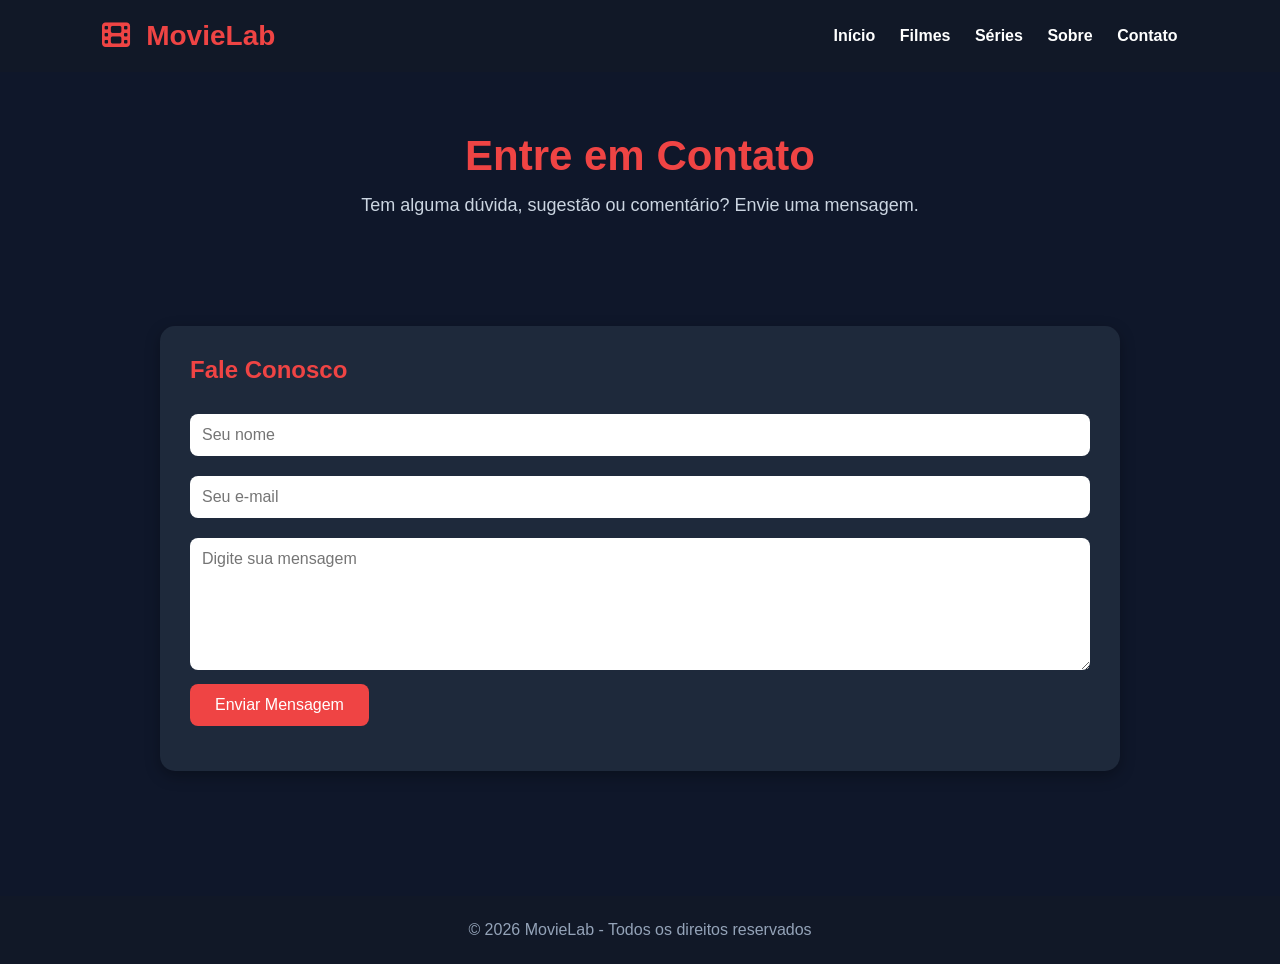
<file: contato.html>
<!DOCTYPE html>
<html lang="pt-BR">

<head>
    <meta charset="UTF-8">
    <meta name="viewport" content="width=device-width, initial-scale=1.0">
    <title>Contato | MovieLab</title>

    <link rel="stylesheet" href="style.css">

    <link rel="stylesheet"
    href="https://cdnjs.cloudflare.com/ajax/libs/font-awesome/6.6.0/css/all.min.css">
</head>

<body>

<header>

    <section class="logo">
        <i class="fa-solid fa-film"></i>
        <span>MovieLab</span>
    </section>

    <nav>
        <a href="index.html">Início</a>
        <a href="filmes.html">Filmes</a>
        <a href="series.html">Séries</a>
        <a href="sobre.html">Sobre</a>
        <a href="contato.html">Contato</a>
    </nav>

</header>

<section class="pagina-topo">

    <h1>Entre em Contato</h1>

    <p>
        Tem alguma dúvida, sugestão ou comentário? Envie uma mensagem.
    </p>

</section>

<section class="sobre-conteudo">

    <article class="bloco">

        <h2>Fale Conosco</h2>

        <form id="formulario">

            <input
            type="text"
            placeholder="Seu nome"
            required>

            <input
            type="email"
            placeholder="Seu e-mail"
            required>

            <textarea
            rows="6"
            placeholder="Digite sua mensagem"
            required></textarea>

            <button type="submit">
                Enviar Mensagem
            </button>

            <p id="mensagem-sucesso"></p>

        </form>

    </article>

</section>

<footer>

    <p>
        © 2026 MovieLab - Todos os direitos reservados
    </p>

</footer>

<script>

const formulario = document.getElementById("formulario");

formulario.addEventListener("submit", function(event){

    event.preventDefault();

    const mensagem =
    document.getElementById("mensagem-sucesso");

    mensagem.innerHTML =
    " Mensagem enviada com sucesso!";

    mensagem.style.color = "#22c55e";
    mensagem.style.fontWeight = "bold";
    mensagem.style.fontSize = "18px";
    mensagem.style.marginTop = "15px";

    formulario.reset();

});

</script>

</body>
</html>
</file>
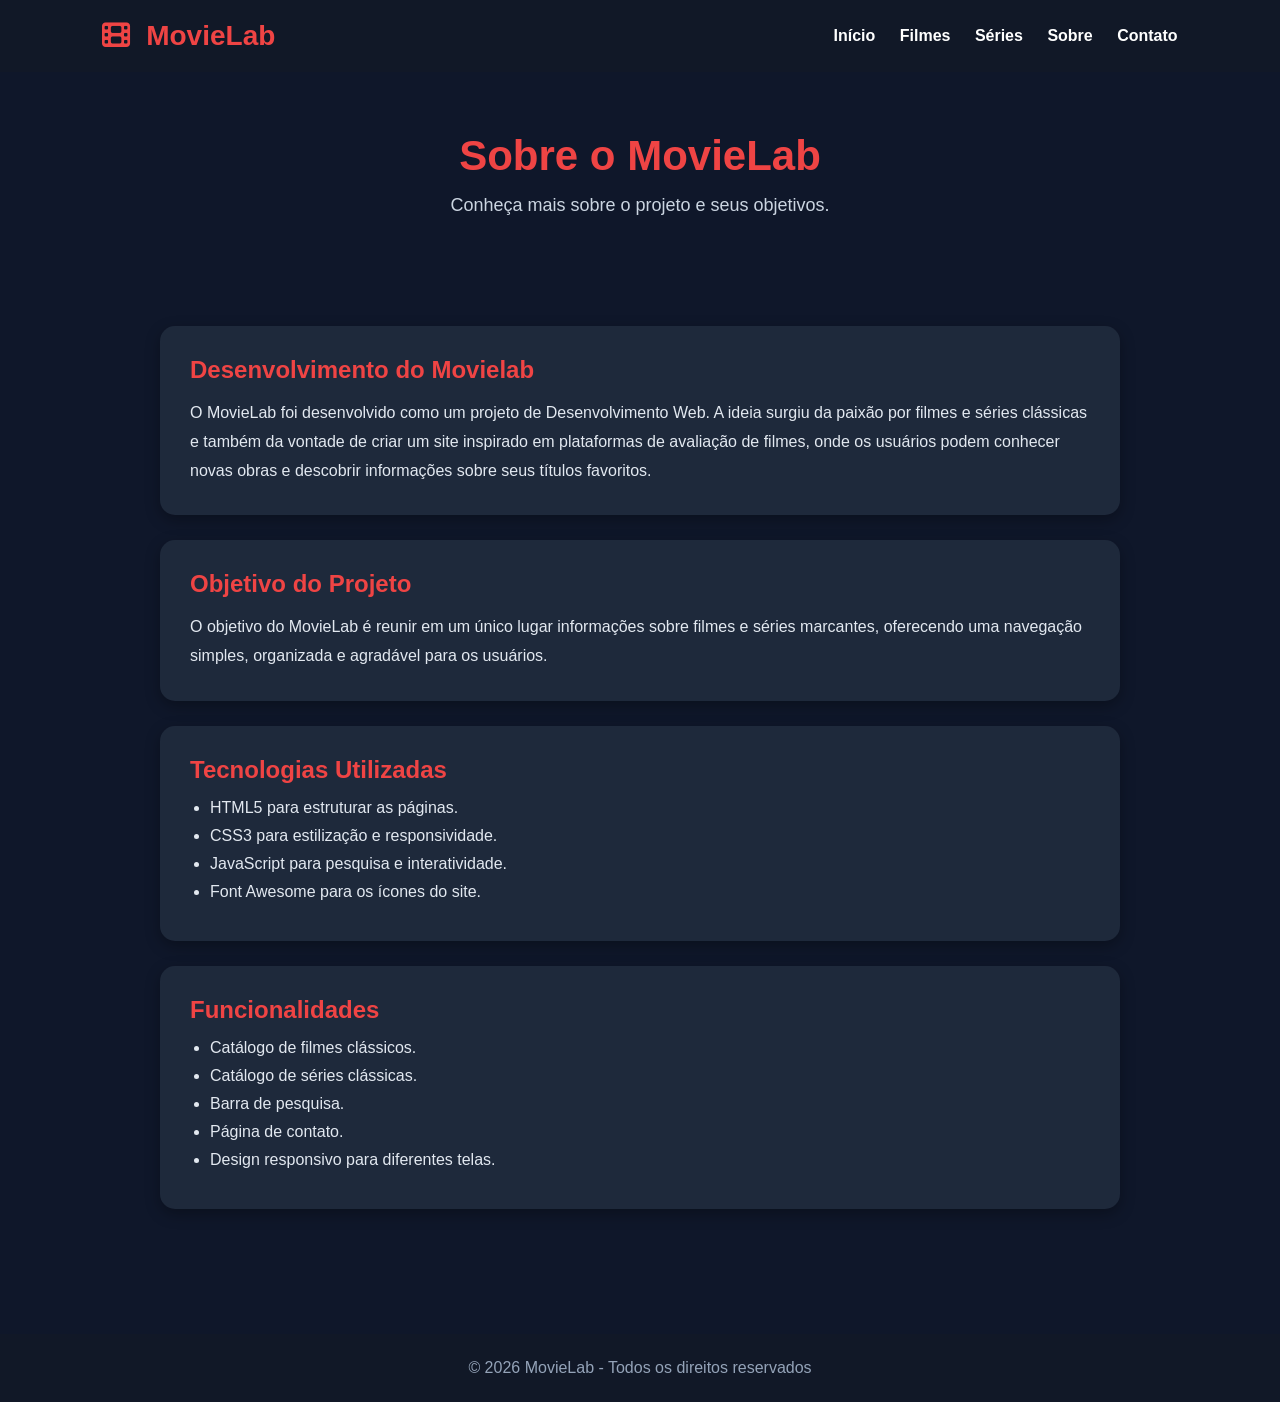
<file: sobre.html>
<!DOCTYPE html>
<html lang="pt-BR">

<head>
    <meta charset="UTF-8">
    <meta name="viewport" content="width=device-width, initial-scale=1.0">
    <title>Sobre | MovieLab</title>

    <link rel="stylesheet" href="style.css">

    <link rel="stylesheet"
    href="https://cdnjs.cloudflare.com/ajax/libs/font-awesome/6.6.0/css/all.min.css">
</head>

<body>

<header>

    <section class="logo">
        <i class="fa-solid fa-film"></i>
        <span>MovieLab</span>
    </section>

    <nav>
        <a href="index.html">Início</a>
        <a href="filmes.html">Filmes</a>
        <a href="series.html">Séries</a>
        <a href="sobre.html">Sobre</a>
        <a href="contato.html">Contato</a>
    </nav>

</header>

<section class="pagina-topo">

    <h1> Sobre o MovieLab</h1>

    <p>
        Conheça mais sobre o projeto e seus objetivos.
    </p>

</section>

<section class="sobre-conteudo">

    <article class="bloco">

        <h2> Desenvolvimento do Movielab</h2>

        <p>
            O MovieLab foi desenvolvido como um projeto de Desenvolvimento Web.
            A ideia surgiu da paixão por filmes e séries clássicas e também da
            vontade de criar um site inspirado em plataformas de avaliação de filmes,
            onde os usuários podem conhecer novas obras e descobrir informações
            sobre seus títulos favoritos.
        </p>

    </article>

    <article class="bloco">

        <h2> Objetivo do Projeto</h2>

        <p>
            O objetivo do MovieLab é reunir em um único lugar informações sobre
            filmes e séries marcantes, oferecendo uma navegação simples,
            organizada e agradável para os usuários.
        </p>

    </article>

    <article class="bloco">

        <h2> Tecnologias Utilizadas</h2>

        <ul>
            <li>HTML5 para estruturar as páginas.</li>
            <li>CSS3 para estilização e responsividade.</li>
            <li>JavaScript para pesquisa e interatividade.</li>
            <li>Font Awesome para os ícones do site.</li>
        </ul>

    </article>

    <article class="bloco">

        <h2>Funcionalidades</h2>

        <ul>
            <li>Catálogo de filmes clássicos.</li>
            <li>Catálogo de séries clássicas.</li>
            <li>Barra de pesquisa.</li>
            <li>Página de contato.</li>
            <li>Design responsivo para diferentes telas.</li>
        </ul>

    </article>

</section>

<footer>

    <p>
        © 2026 MovieLab - Todos os direitos reservados
    </p>

</footer>

</body>
</html>
</file>
<file: style.css>
*{
    margin:0;
    padding:0;
    box-sizing:border-box;
    font-family:Arial, Helvetica, sans-serif;
}

body{
    background:#0f172a;
    color:white;
}
header{
    background:#111827;
    display:flex;
    justify-content:space-between;
    align-items:center;
    padding:20px 8%;
    position:sticky;
    top:0;
    z-index:1000;
}

.logo{
    font-size:28px;
    font-weight:bold;
    color:#ef4444;
}

.logo i{
    margin-right:8px;
}

nav a{
    color:white;
    text-decoration:none;
    margin-left:20px;
    font-weight:bold;
    transition:0.3s;
}

nav a:hover{
    color:#ef4444;
}
.banner{
    height:80vh;
    display:flex;
    justify-content:center;
    align-items:center;
    text-align:center;
    background:
    linear-gradient(
        rgba(0,0,0,0.7),
        rgba(0,0,0,0.7)
    ),
    url("https://images.unsplash.com/photo-1489599849927-2ee91cede3ba?w=1200");

    background-size:cover;
    background-position:center;
}

.banner-texto{
    max-width:900px;
    padding:20px;
}

.banner h1{
    font-size:60px;
    margin-bottom:20px;
}

.banner p{
    font-size:20px;
    line-height:1.6;
}
.btn,
.btn-sec{
    display:inline-block;
    margin-top:20px;
    padding:12px 25px;
    border-radius:8px;
    text-decoration:none;
    transition:.3s;
}

.btn{
    background:#ef4444;
    color:white;
}

.btn:hover{
    background:#dc2626;
}

.btn-sec{
    border:2px solid #ef4444;
    color:white;
    margin-left:10px;
}

.btn-sec:hover{
    background:#ef4444;
}
.pesquisa{
    padding:40px 8%;
    text-align:center;
}

.pesquisa h2{
    margin-bottom:20px;
}

#pesquisa{
    width:100%;
    max-width:500px;
    padding:12px;
    border:none;
    border-radius:8px;
}
.pagina-topo{
    text-align:center;
    padding:60px 20px;
}

.pagina-topo h1{
    font-size:42px;
    color:#ef4444;
    margin-bottom:15px;
}

.pagina-topo p{
    color:#cbd5e1;
    font-size:18px;
}
.catalogo{
    padding:40px 8%;
}

.destaque{
    padding:40px 8%;
}

.destaque h2{
    margin-bottom:25px;
}
.cards{
    display:grid;
    grid-template-columns:repeat(auto-fit,minmax(250px,1fr));
    gap:25px;
}

.card{
    background:#1e293b;
    border-radius:15px;
    overflow:hidden;
    box-shadow:0 5px 15px rgba(0,0,0,0.3);
    transition:.3s;
}

.card:hover{
    transform:translateY(-8px);
}

.card img{
    width:100%;
    height:400px;
    object-fit:cover;
}

.card h3{
    padding:15px;
    color:#ef4444;
}

.card p{
    padding:0 15px 20px;
    color:#e2e8f0;
    line-height:1.6;
}
.sobre-home{
    padding:60px 8%;
    text-align:center;
}

.sobre-home h2{
    color:#ef4444;
    margin-bottom:20px;
}

.sobre-home p{
    max-width:700px;
    margin:auto;
    line-height:1.8;
    color:#cbd5e1;
    margin-bottom:25px;
}
.sobre-conteudo{
    max-width:1000px;
    margin:auto;
    padding:50px 20px;
}

.bloco{
    background:#1e293b;
    padding:30px;
    border-radius:15px;
    margin-bottom:25px;
    box-shadow:0 5px 15px rgba(0,0,0,0.3);
    transition:.3s;
}

.bloco:hover{
    transform:translateY(-5px);
}

.bloco h2{
    color:#ef4444;
    margin-bottom:15px;
}

.bloco p{
    color:#e2e8f0;
    line-height:1.8;
}

.bloco ul{
    margin-left:20px;
    margin-top:15px;
}

.bloco li{
    margin-bottom:10px;
    color:#e2e8f0;
}
form{
    margin-top:20px;
}

input,
textarea{
    width:100%;
    padding:12px;
    margin:10px 0;
    border:none;
    border-radius:8px;
    font-size:16px;
}

button{
    background:#ef4444;
    color:white;
    border:none;
    padding:12px 25px;
    border-radius:8px;
    cursor:pointer;
    font-size:16px;
    transition:.3s;
}

button:hover{
    background:#dc2626;
}
footer{
    margin-top:50px;
    background:#111827;
    text-align:center;
    padding:25px;
    color:#94a3b8;
}
@media(max-width:768px){

    header{
        flex-direction:column;
        gap:15px;
    }

    nav{
        text-align:center;
    }

    nav a{
        display:inline-block;
        margin:5px;
    }

    .banner h1{
        font-size:38px;
    }

    .banner p{
        font-size:18px;
    }

    .pagina-topo h1{
        font-size:32px;
    }

    .cards{
        grid-template-columns:1fr;
    }
}
@media(max-width:768px){

    header{
        flex-direction:column;
        gap:15px;
    }

    nav{
        text-align:center;
    }

    nav a{
        display:inline-block;
        margin:5px;
    }

    .banner h1{
        font-size:38px;
    }

    .banner p{
        font-size:18px;
    }

    .pagina-topo h1{
        font-size:32px;
    }

    .cards{
        grid-template-columns:1fr;
    }
}
.contato{
    max-width:700px;
    margin:50px auto;
    padding:30px;
}

.contato form{
    background:#1e293b;
    padding:30px;
    border-radius:15px;
    box-shadow:0 5px 15px rgba(0,0,0,0.3);
}

#mensagem-sucesso{
    text-align:center;
    margin-top:15px;
    font-weight:bold;
}

html{
    scroll-behavior:smooth;
}
</file>
